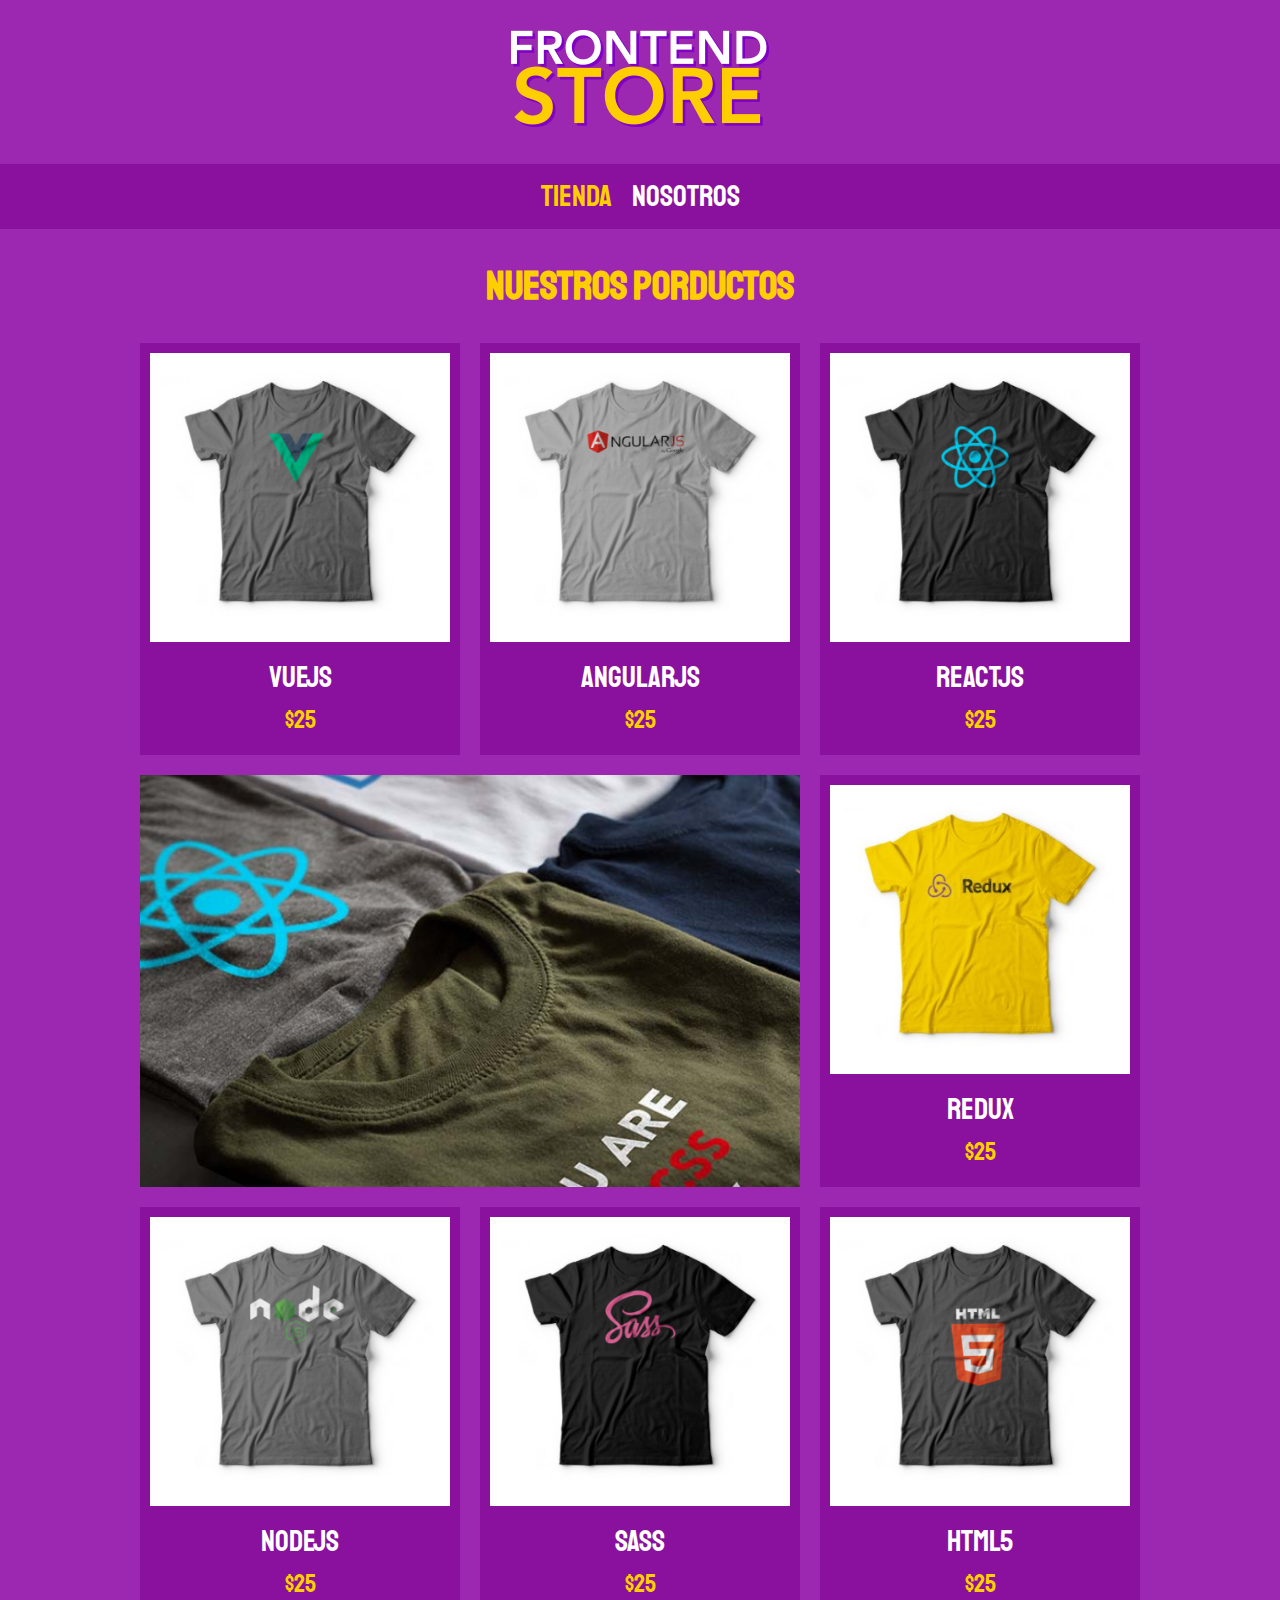
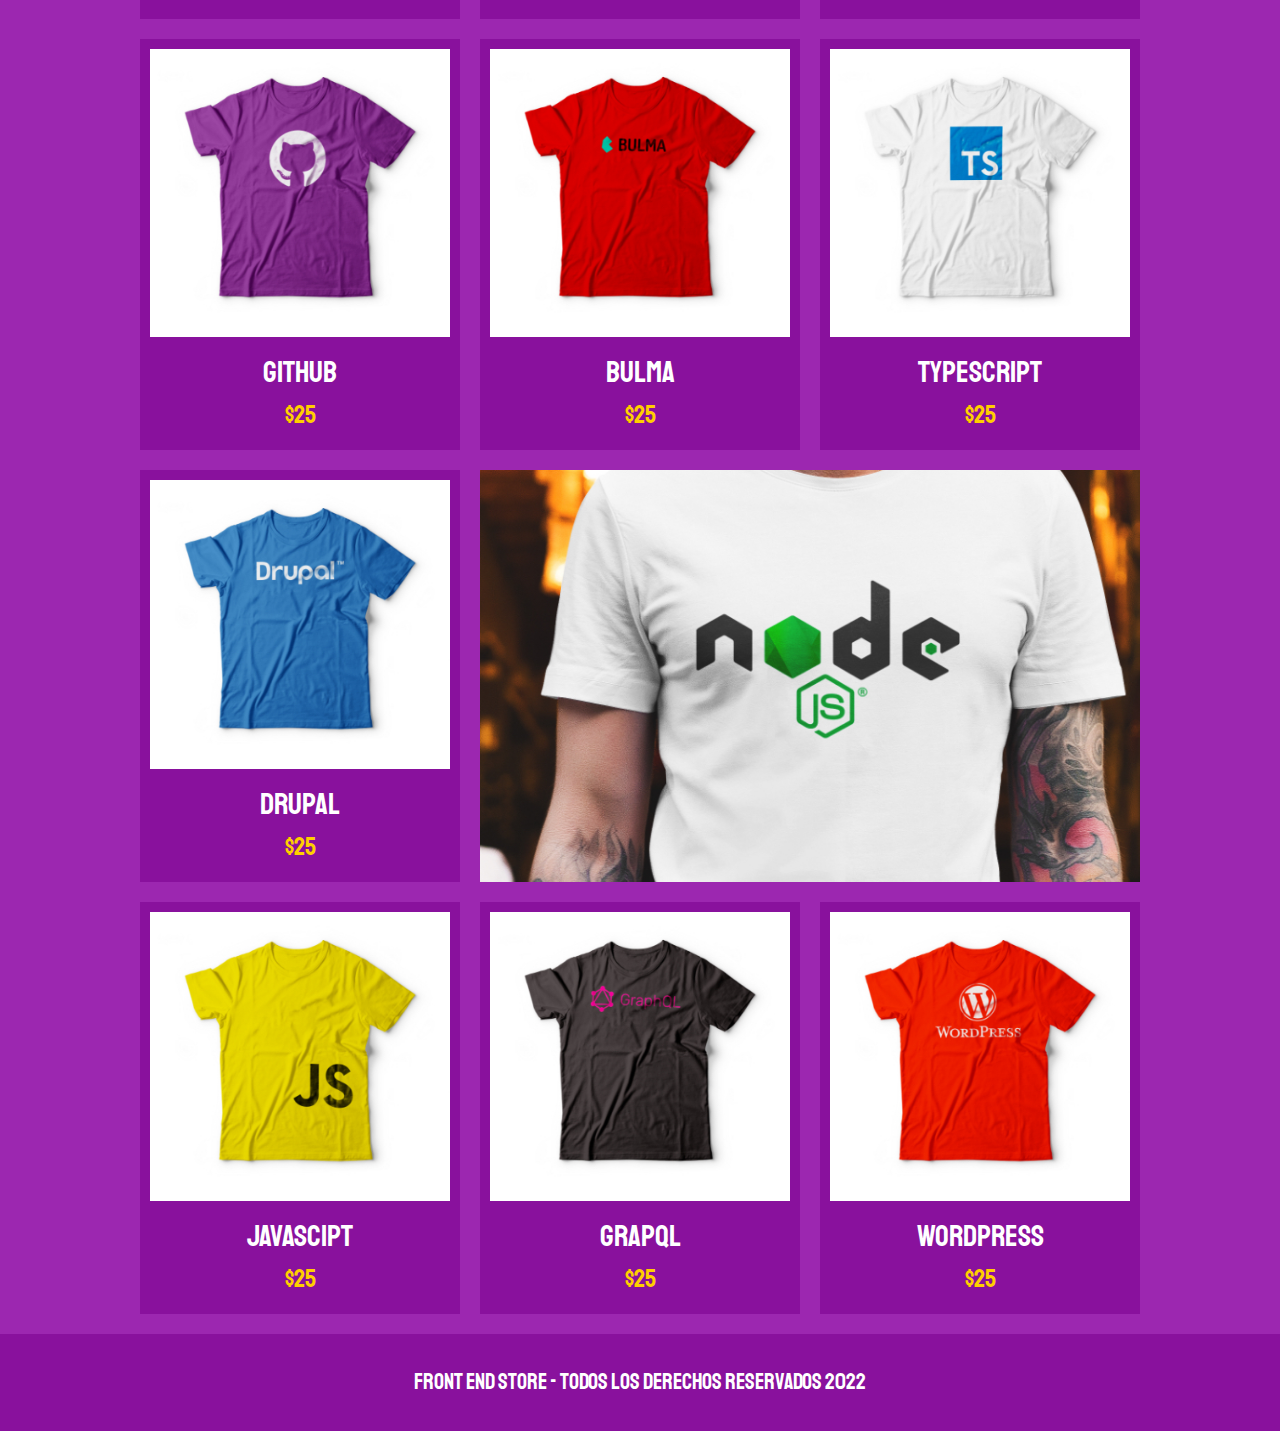
<file: index.html>
<!DOCTYPE html>
<html lang="en">

<head>
    <meta charset="UTF-8">
    <meta http-equiv="X-UA-Compatible" content="IE=edge">
    <meta name="viewport" content="width=device-width, initial-scale=1.0">
    <title>store</title>
    <link rel="stylesheet" href="css/normalize.css">
    <link rel="preconnect" href="https://fonts.gstatic.com">
    <link href="https://fonts.googleapis.com/css2?family=Staatliches&display=swap" rel="stylesheet">
    <link rel="stylesheet" href="css/styles.css">
</head>

<body>
    <header class="header">
        <a href="index.html">
            <img class="header__logo" src="img/logo.png" alt="logotipo">
        </a>
    </header>

    <nav class="navegacion">
        <a class="navegacion__enlace navegacion__enlace--activo" href="index.hyml">Tienda</a>
        <a class="navegacion__enlace" href="nosotros.html">Nosotros</a>
    </nav>
    <main class="contenedor">
        <h1>Nuestros porductos</h1>

        <div class="grid">
            <div class="producto">
                <a href="producto.html">
                    <img class="producto__imagen" src="img/1.jpg" alt="imagen camisa">
                    <div class="producto__informacion">
                        <p class="producto__nombre">VueJS</p>
                        <p class="producto__precio">$25</p>
                    </div>
                </a>
            </div><!--.producto-->
            <div class="producto">
                <a href="producto.html">
                    <img class="producto__imagen" src="img/2.jpg" alt="imagen camisa">
                    <div class="producto__informacion">
                        <p class="producto__nombre">AngularJS</p>
                        <p class="producto__precio">$25</p>
                    </div>
                </a>
            </div><!--.producto-->
            <div class="producto">
                <a href="producto.html">
                    <img class="producto__imagen" src="img/3.jpg" alt="imagen camisa">
                    <div class="producto__informacion">
                        <p class="producto__nombre">ReactJS</p>
                        <p class="producto__precio">$25</p>
                    </div>
                </a>
            </div><!--.producto-->
            <div class="producto">
                <a href="producto.html">
                    <img class="producto__imagen" src="img/4.jpg" alt="imagen camisa">
                    <div class="producto__informacion">
                        <p class="producto__nombre">Redux</p>
                        <p class="producto__precio">$25</p>
                    </div>
                </a>
            </div><!--.producto-->
            <div class="producto">
                <a href="producto.html">
                    <img class="producto__imagen" src="img/5.jpg" alt="imagen camisa">
                    <div class="producto__informacion">
                        <p class="producto__nombre">NodeJS</p>
                        <p class="producto__precio">$25</p>
                    </div>
                </a>
            </div><!--.producto-->
            <div class="producto">
                <a href="producto.html">
                    <img class="producto__imagen" src="img/6.jpg" alt="imagen camisa">
                    <div class="producto__informacion">
                        <p class="producto__nombre">Sass</p>
                        <p class="producto__precio">$25</p>
                    </div>
                </a>
            </div><!--.producto-->
            <div class="producto">
                <a href="producto.html">
                    <img class="producto__imagen" src="img/7.jpg" alt="imagen camisa">
                    <div class="producto__informacion">
                        <p class="producto__nombre">HTML5</p>
                        <p class="producto__precio">$25</p>
                    </div>
                </a>
            </div><!--.producto-->
            <div class="producto">
                <a href="producto.html">
                    <img class="producto__imagen" src="img/8.jpg" alt="imagen camisa">
                    <div class="producto__informacion">
                        <p class="producto__nombre">Github</p>
                        <p class="producto__precio">$25</p>
                    </div>
                </a>
            </div><!--.producto-->
            <div class="producto">
                <a href="producto.html">
                    <img class="producto__imagen" src="img/9.jpg" alt="imagen camisa">
                    <div class="producto__informacion">
                        <p class="producto__nombre">Bulma</p>
                        <p class="producto__precio">$25</p>
                    </div>
                </a>
            </div><!--.producto-->
            <div class="producto">
                <a href="producto.html">
                    <img class="producto__imagen" src="img/10.jpg" alt="imagen camisa">
                    <div class="producto__informacion">
                        <p class="producto__nombre">TypeScript</p>
                        <p class="producto__precio">$25</p>
                    </div>
                </a>
            </div><!--.producto-->
            <div class="producto">
                <a href="producto.html">
                    <img class="producto__imagen" src="img/11.jpg" alt="imagen camisa">
                    <div class="producto__informacion">
                        <p class="producto__nombre">Drupal</p>
                        <p class="producto__precio">$25</p>
                    </div>
                </a>
            </div><!--.producto-->
            <div class="producto">
                <a href="producto.html">
                    <img class="producto__imagen" src="img/12.jpg" alt="imagen camisa">
                    <div class="producto__informacion">
                        <p class="producto__nombre">JavaScipt</p>
                        <p class="producto__precio">$25</p>
                    </div>
                </a>
            </div><!--.producto-->
            <div class="producto">
                <a href="producto.html">
                    <img class="producto__imagen" src="img/13.jpg" alt="imagen camisa">
                    <div class="producto__informacion">
                        <p class="producto__nombre">GrapQL</p>
                        <p class="producto__precio">$25</p>
                    </div>
                </a>
            </div><!--.producto-->
            <div class="producto">
                <a href="producto.html">
                    <img class="producto__imagen" src="img/14.jpg" alt="imagen camisa">
                    <div class="producto__informacion">
                        <p class="producto__nombre">WordPress</p>
                        <p class="producto__precio">$25</p>
                    </div>
                </a>
            </div><!--.producto-->
            <div class="grafico grafico--camisas"></div>
            <div class="grafico grafico--node"></div>
        </div>
    </main>
    <footer class="footer">
        <p class="footer__texto"><span>Front End Store -</span> Todos los derechos Reservados 2022</p>
    </footer>
</body>

</html>
</file>
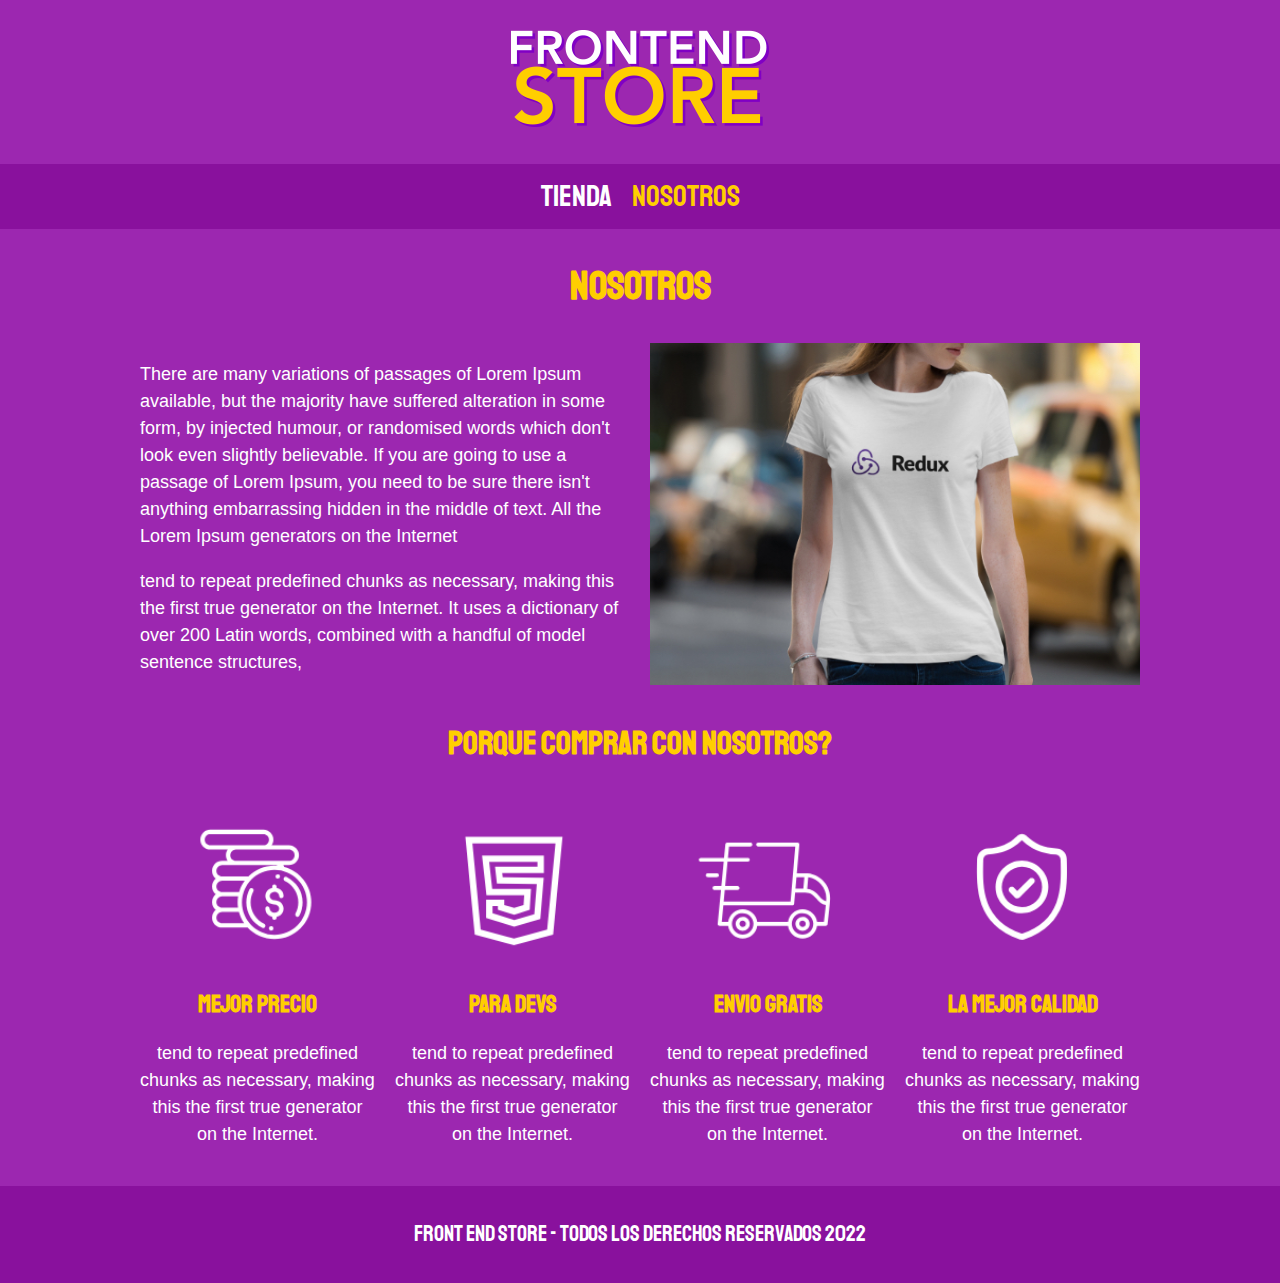
<file: nosotros.html>
<!DOCTYPE html>
<html lang="en">

<head>
    <meta charset="UTF-8">
    <meta http-equiv="X-UA-Compatible" content="IE=edge">
    <meta name="viewport" content="width=device-width, initial-scale=1.0">
    <title>store</title>
    <link rel="stylesheet" href="css/normalize.css">
    <link rel="preconnect" href="https://fonts.gstatic.com">
    <link href="https://fonts.googleapis.com/css2?family=Staatliches&display=swap" rel="stylesheet">
    <link rel="stylesheet" href="css/styles.css">
</head>

<body>
    <header class="header">
        <a href="index.html">
            <img class="header__logo" src="img/logo.png" alt="logotipo">
        </a>
    </header>

    <nav class="navegacion">
        <a class="navegacion__enlace" href="index.html">Tienda</a>
        <a class="navegacion__enlace navegacion__enlace--activo" href="nosotros.html">Nosotros</a>
    </nav>
    <main class="contenedor">
        <h1>Nosotros</h1>

        <div class="nosotros">
            <div class="nosotros__contenido">
                <p>
                    There are many variations of passages of Lorem Ipsum available, but the majority have suffered
                    alteration in some form, by injected humour, or randomised words which don't look even slightly
                    believable. If you are going to use a passage of Lorem Ipsum, you need to be sure there isn't
                    anything embarrassing hidden in the middle of text. All the Lorem Ipsum generators on the Internet
                </p>
                <p>
                    tend to repeat predefined chunks as necessary, making this the first true generator on the Internet.
                    It uses a dictionary of over 200 Latin words, combined with a handful of model sentence structures,
                </p>
            </div>
            <img class="nosotros__imagen" src="img/nosotros.jpg" alt="imagen nosotros">
        </div>
    </main>
    <section class="contenedor comprar">
        <h2 class="comprar__titulo">Porque comprar con nosotros?</h2>
        <div class="bloques">
            <div class="bloque">
                <img class="bloque__imagen" src="img/icono_1.png" alt="por que comprar">
                <h3 class="bloque__titulo">Mejor precio</h3>
                <p> tend to repeat predefined chunks as necessary, making this the first true generator on the Internet.
                </p>
            </div><!--bloque-->
            <div class="bloque">
                <img class="bloque__imagen" src="img/icono_2.png" alt="Para devs">
                <h3 class="bloque__titulo">Para devs</h3>
                <p> tend to repeat predefined chunks as necessary, making this the first true generator on the Internet.
                </p>
            </div><!--bloque-->
            <div class="bloque">
                <img class="bloque__imagen" src="img/icono_3.png" alt="Envio gratis">
                <h3 class="bloque__titulo">Envio gratis</h3>
                <p> tend to repeat predefined chunks as necessary, making this the first true generator on the Internet.
                </p>
            </div><!--bloque-->
            <div class="bloque">
                <img class="bloque__imagen" src="img/icono_4.png" alt="La mejor calidad">
                <h3 class="bloque__titulo">La mejor calidad</h3>
                <p> tend to repeat predefined chunks as necessary, making this the first true generator on the Internet.
                </p>
            </div><!--bloque-->
        </div><!--bloques-->
    </section><!--comprar-->
    <footer class="footer">
        <p class="footer__texto"><span>Front End Store -</span> Todos los derechos Reservados 2022</p>
    </footer>
</body>

</html>
</file>
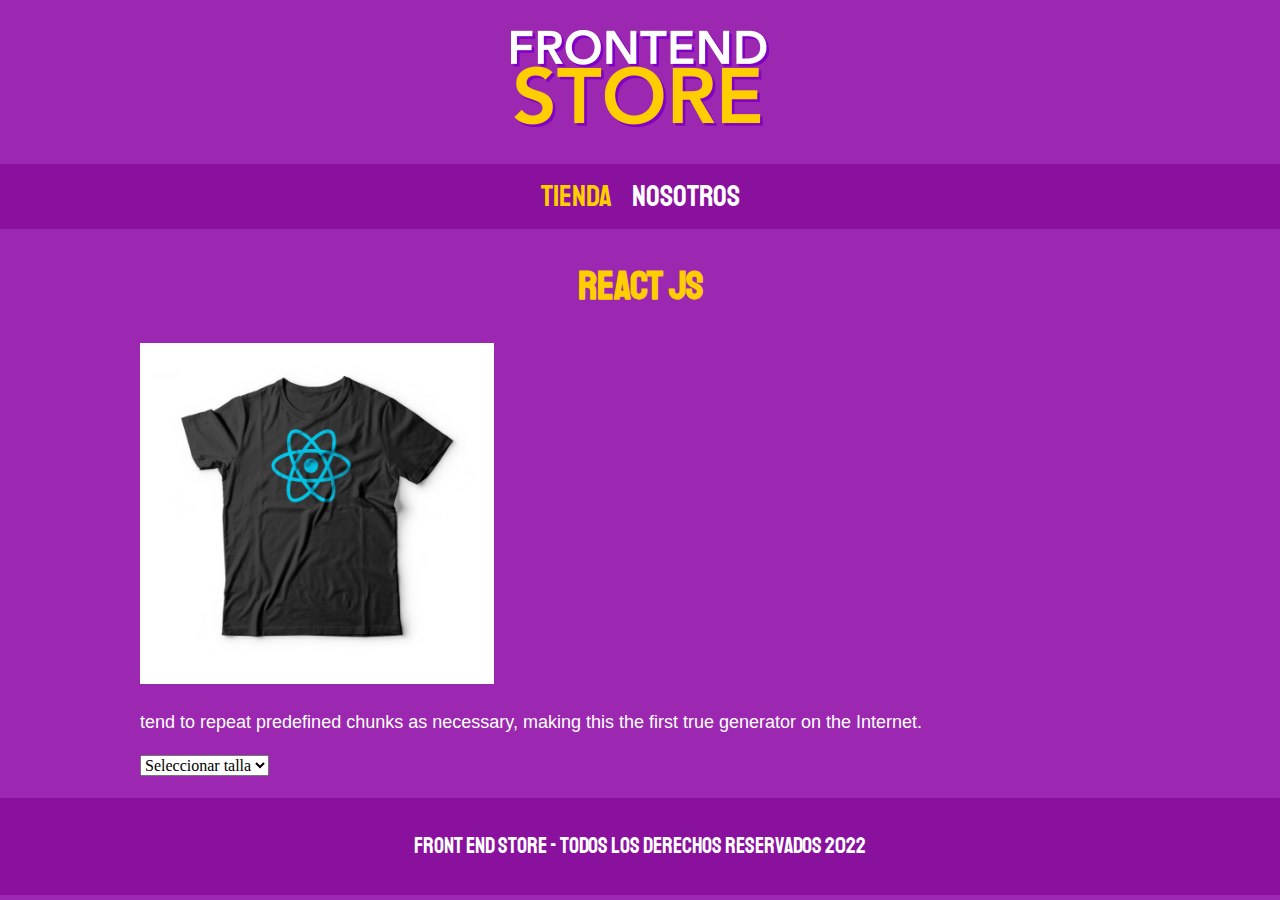
<file: producto.html>
<!DOCTYPE html>
<html lang="en">

<head>
    <meta charset="UTF-8">
    <meta http-equiv="X-UA-Compatible" content="IE=edge">
    <meta name="viewport" content="width=device-width, initial-scale=1.0">
    <title>store</title>
    <link rel="stylesheet" href="css/normalize.css">
    <link rel="preconnect" href="https://fonts.gstatic.com">
    <link href="https://fonts.googleapis.com/css2?family=Staatliches&display=swap" rel="stylesheet">
    <link rel="stylesheet" href="css/styles.css">
</head>

<body>
    <header class="header">
        <a href="index.html">
            <img class="header__logo" src="img/logo.png" alt="logotipo">
        </a>
    </header>

    <nav class="navegacion">
        <a class="navegacion__enlace navegacion__enlace--activo" href="index.html">Tienda</a>
        <a class="navegacion__enlace" href="nosotros.html">Nosotros</a>
    </nav>
    <main class="contenedor">
        <h1>React js</h1>
        <div class="camisa">
            <img class="camisa__imagen" src="img/3.jpg" alt="imagen producto">
            <div class="camisa__contenido">
                <p>tend to repeat predefined chunks as necessary, making this the first true generator on the Internet.
                </p>
                <form>
                    <select>
                        <option value="" disabled selected>Seleccionar talla</option>
                        <option value="">Chica</option>
                        <option value="">Mediana</option>
                        <option value="">Grande</option>
                    </select>
                </form>
            </div>
        </div>
    </main>
    <footer class="footer">
        <p class="footer__texto"><span>Front End Store -</span> Todos los derechos Reservados 2022</p>
    </footer>
</body>

</html>
</file>
<file: css/styles.css>
:root{
    --primario: #9c27b0;
    --primarioOscuro: #89119d;
    --secundario: #ffce00;
    --secundarioOscuro: rgb(233,187,2);
    --blanco: #fff;
    --negro: #000;

    --fuentePrincipal: 'Staatliches', cursive;
}

/* apply a natural box layout model to all elements, but allowing components to change */
html {
    box-sizing: border-box;
    font-size: 62.5%;
}
  *, *:before, *:after {
    box-sizing: inherit;
}
/**globlales**/
body{
    background-color: var(--primario);
    font-size: 1.6rem;
    line-height: 1.5;
}

p{
    font-size: 1.8rem;
    font-family: Arial, Helvetica, sans-serif;
    color: var(--blanco);
}

a{text-decoration: none;}

img{max-width: 100%;}
.contenedor{
    max-width: 100rem;
    margin: 0 auto;
}
h1,h2,h3{
    text-align: center;
    color: var(--secundario);
    font-family: var(--fuentePrincipal);
}
h1{font-size: 4rem;}
h2{font-size: 3.2rem;}
h3{font-size: 2.4rem;}

/***header**/
.header{
    display: flex;
    justify-content: center;
}
.header__logo{
    margin: 3rem 0;
}

/***navegacion**/
.navegacion{
    background-color: var(--primarioOscuro);
    padding: 1rem 0;
    display: flex;
    justify-content: center;
    /*gap: 2.5rem; /*separacion forma nueva*/
}
.navegacion__enlace{
    font-family: var(--fuentePrincipal);
    color: var(--blanco);
    font-size: 3rem;
    margin-right: 2rem;
}
.navegacion__enlace:last-of-type{
    margin-right: 0;
}
.navegacion__enlace--activo,
.navegacion__enlace:hover{
    color: var(--secundario);
}
/**grid*/
.grid{
    display: grid;
    grid-template-columns: repeat(2, 1fr);
    gap: 2rem;
}
@media (min-width: 768px) {
    .grid{
        grid-template-columns: repeat(3, 1fr);
    }
}
/**productos**/
.producto{
    background-color: var(--primarioOscuro);
    padding: 1rem;
}
.producto__imagen{
    width: 100%;
}
.producto__nombre{
    font-size: 3rem;
}
.producto__precio{
    font-size: 2.5rem;
    color: var(--secundario);
}

.producto__nombre,
.producto__precio{
    font-family: var(--fuentePrincipal);
    margin: 1rem 0;
    text-align: center;
    line-height: 1.2;
}
/**Graficos*/
.grafico{
    min-height: 30rem;
    background-repeat: no-repeat;
    background-size: cover;
    grid-column: 1 / 3;
}
.grafico--camisas{
    grid-row: 2 / 3;
    background-image: url(../img/grafico1.jpg);
}
.grafico--node{
    background-image: url(../img/grafico2.jpg);
    grid-row: 8 / 9;
}
@media (min-width: 768px) {
    .grafico--node{
        grid-row: 5 / 6;
        grid-column: 2 / 4;
    }
}

.nosotros{
    display: grid;
grid-template-rows: repeat(2, auto);
}
@media (min-width: 768px) {
    .nosotros{
        
        grid-template-columns: repeat(2, 1fr);
        column-gap: 2rem;
    }
}
.nosotros__contenido{
    margin: 0 1rem;
}
.nosotros__imagen{
    grid-row: 1/2;
    width: 100%;
}
@media (min-width: 768px) {
    .nosotros__contenido{
        margin: 0;
    }
    .nosotros__imagen{
        grid-column: 2/3;
    }
}

/**Bloques */
.bloques{
    display: grid;
    grid-template-columns: repeat(2, 1fr);
    gap: 2rem;
}
@media (min-width: 768px) {
    .bloques{
        grid-template-columns: repeat(4, 1fr);
    }
}
.bloque{
    text-align: center;
}
.bloque__imagen{
    width: 100%;
}
.bloque__titulo{
    margin: 0;
}
/**footer****/
.footer{
    background-color: var(--primarioOscuro);
    padding: 1rem 0;
    margin-top: 2rem;
}
.footer__texto{
    text-align: center;
    font-family: var(--fuentePrincipal);
    font-size: 2.2rem;
}
</file>
